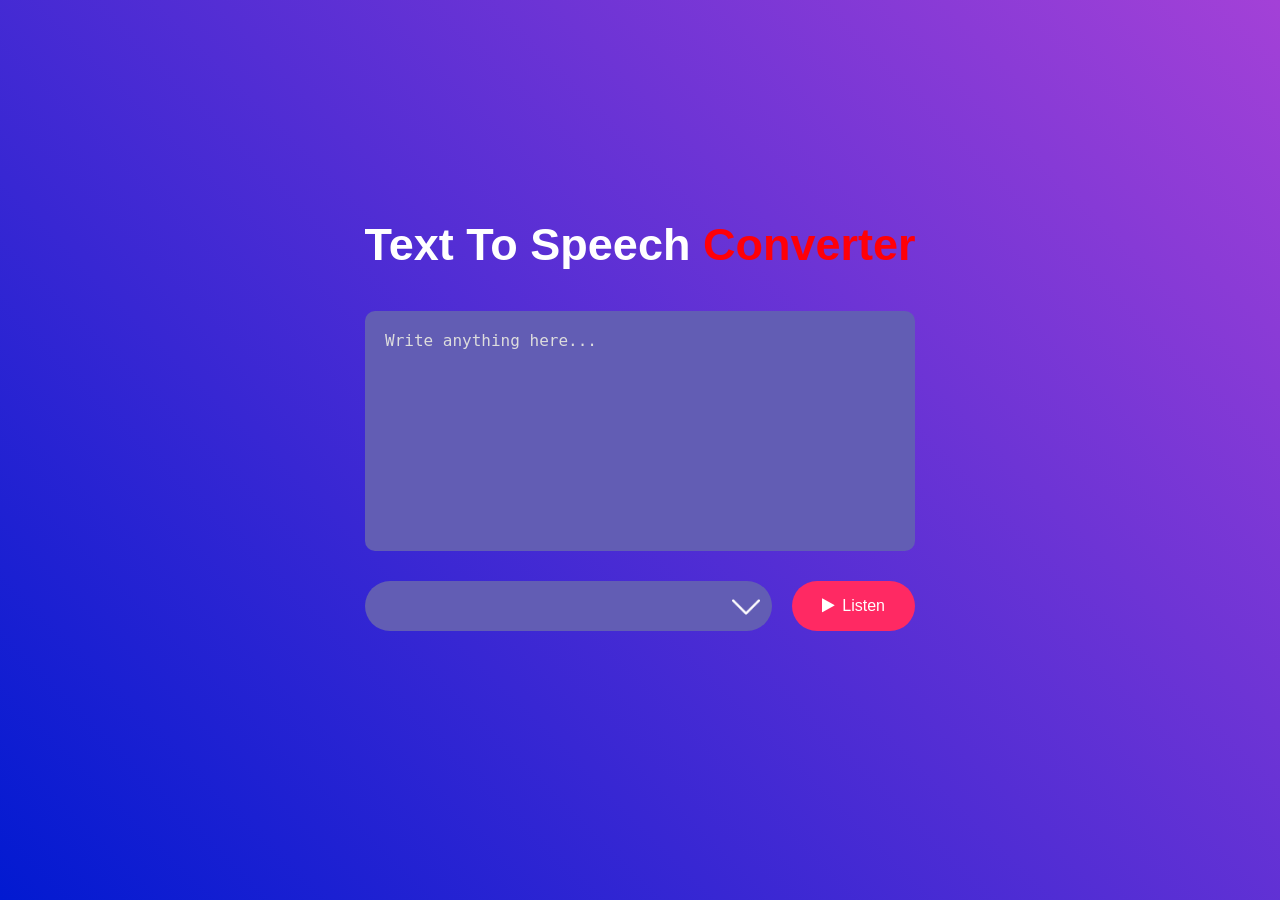
<file: index.html>
<!DOCTYPE html>
<html lang="en">

<head>
    <meta charset="UTF-8">
    <meta name="viewport" content="width=device-width, initial-scale=1.0">
    <title>Text_To_Speech</title>
    <link rel="stylesheet" href="style.css">
    <link rel="stylesheet" href="https://cdnjs.cloudflare.com/ajax/libs/font-awesome/4.7.0/css/font-awesome.min.css">
</head>

<body>
    <div class="container">
        <h1>Text To Speech <span>Converter</span></h1>
        <textarea placeholder="Write anything here..."></textarea>
        <div class="row">
            <select></select>
            <button><i class="fa fa-play" aria-hidden="true"></i>Listen</button>
        </div>
    </div>
    <script src="script.js"></script>
</body>

</html>
</file>
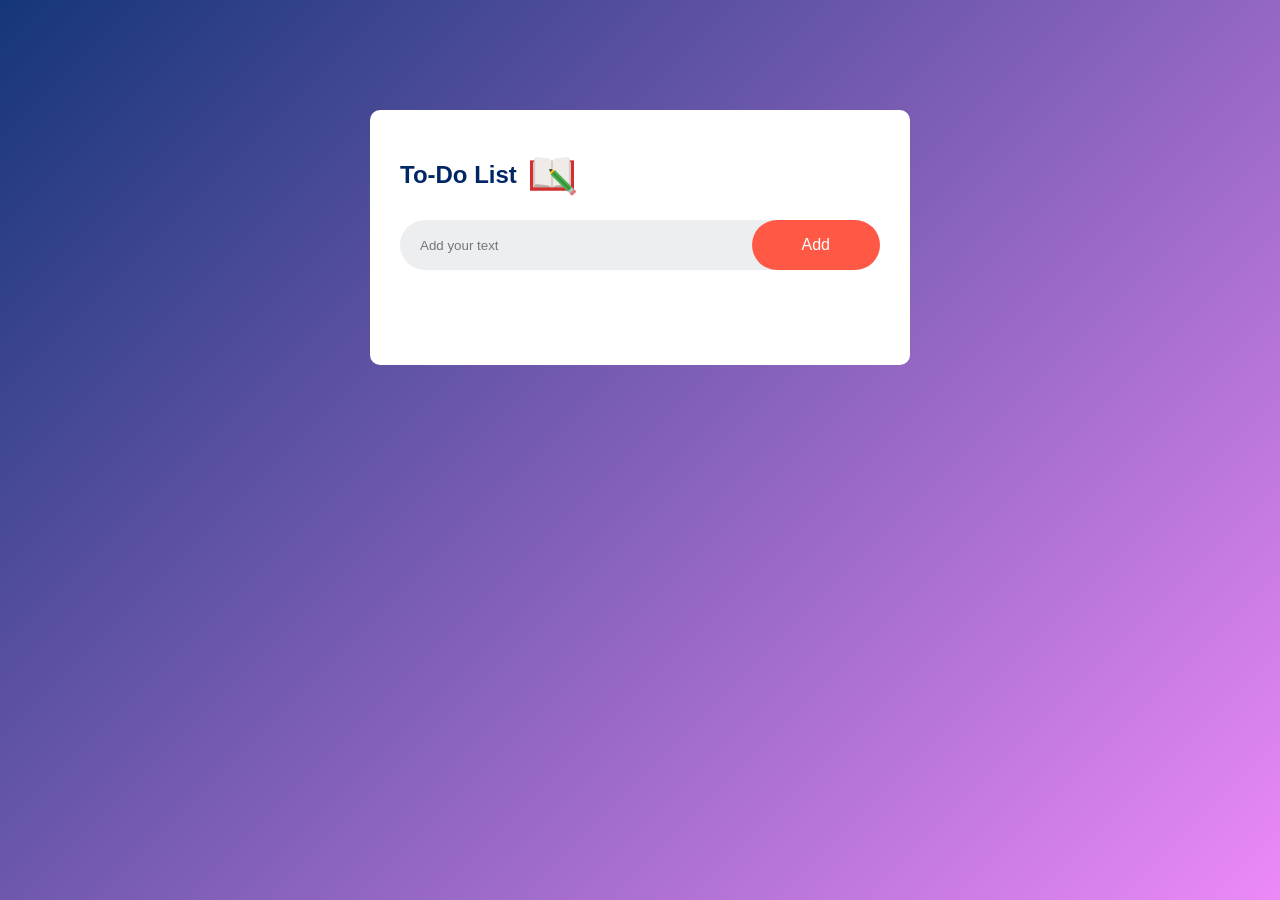
<file: To_Do_List/index.html>
<!DOCTYPE html>
<html lang="en">

<head>
    <meta charset="UTF-8">
    <meta name="viewport" content="width=device-width, initial-scale=1.0">
    <title>To_Do_List</title>
    <link rel="stylesheet" href="style.css">

</head>

<body>
    <div class="container">
        <div class="todo">
            <h2>To-Do List <img src="book.png" alt="" srcset=""></h2>
            <div class="row">
                <input type="text" id="inputbox" placeholder="Add your text">
                <button onclick="Addfunc()">Add</button>
            </div>
            <ul id="list">
                <!-- <li class="check">Task 1</li>
                <li>Task 2</li>
                <li>Task 3</li> -->
            </ul>
        </div>
    </div>
    <script src="script.js"></script>
</body>


</html>
</file>
<file: style.css>
* {
    margin: 0;
    padding: 0;
    box-sizing: border-box;
}

.container {
    width: 100%;
    min-height: 100vh;
    background: linear-gradient(45deg, #021ad1, #a341d7);
    display: flex;
    align-items: center;
    justify-content: center;
    flex-direction: column;
    color: white;
}

.container>h1 {
    font-family: Calibri, 'Trebuchet MS', sans-serif;
    font-size: 45px;
    font-weight: 600;
    margin-top: -50px;
    margin-bottom: 40px;
}

.container>h1>span {
    color: rgb(255, 0, 8);
}

textarea {
    width: 550px;
    height: 240px;
    background: #625db4;
    color: #fff;
    font-size: 15px;
    border: 0;
    outline: 0;
    padding: 20px;
    border-radius: 10px;
    resize: none;
    margin-bottom: 30px;
}

textarea::placeholder {
    font-size: 16px;
    color: #ddd;
}

.row {
    width: 550px;
    display: flex;
    align-items: center;
    gap: 20px;
}

button {
    height: 50px;
    background: #ff2963;
    color: #fff;
    font-size: 16px;
    padding: 10px 30px;
    border-radius: 35px;
    border: 0;
    outline: 0;
    cursor: pointer;
}

button>i {
    margin-right: 7px;
}

select {
    flex: 1;
    color: #fff;
    background: #625db4;
    height: 50px;
    padding: 0 20px;
    outline: 0;
    border: 0;
    border-radius: 35px;
    appearance: none;
    background-image: url("down.png");
    background-repeat: no-repeat;
    background-size: 28px;
    background-position-x: calc(100% - 12px);
    background-position-y: 12px;
}

@media only screen and (max-width:600px) {
    .container {
        min-width: 600px;
    }
    textarea {
        width: 350px;
        height: 200px;
    }
    .container>h1 {
        font-family: Calibri, 'Trebuchet MS', sans-serif;
        font-size: 32px;
        font-weight: 600;
        margin-top: -50px;
        margin-bottom: 30px;
    }
    .row {
        width: 350px;
        display: flex;
        align-items: center;
        gap: 10px;
    }
    select {
        flex: 1;
        height: 40px;
        padding: 0 20px;
        outline: 0;
        border: 0;
        font-size: 9px;
        border-radius: 35px;
        background-size: 19px;
        background-position-x: calc(100% - 10px);
        background-position-y: 10px;
    }
    button {
        display: flex;
        height: 40px;
        font-size: 12px;
        padding: 13px 20px;
        border-radius: 25px;
        border: 0;
        outline: 0;
        cursor: pointer;
    }
    button>i {
        margin-right: 7px;
    }
}
</file>
<file: To_Do_List/style.css>
* {
    margin: 0;
    padding: 0;
    font-family: Arial, Helvetica, sans-serif;
    box-sizing: border-box;
}

.container {
    width: 100%;
    min-height: 100vh;
    background: linear-gradient(135deg, #153677, rgba(214, 3, 238, 0.467));
    padding: 10px;
}

.todo {
    width: 100%;
    max-width: 540px;
    background: #fff;
    margin: 100px auto 20px;
    padding: 40px 30px 70px;
    border-radius: 10px;
}

.todo>h2 {
    color: #002765;
    display: flex;
    align-items: center;
    margin-bottom: 20px;
}

.todo>h2>img {
    width: 50px;
    margin-left: 10px;
}

.row {
    display: flex;
    align-items: center;
    justify-content: space-between;
    background: #edeef0;
    border-radius: 30px;
    padding-left: 20px;
    margin-bottom: 25px;
}

input {
    flex: 1;
    /*so it take full width */
    border: none;
    outline: none;
    background: transparent;
}

button {
    outline: none;
    border: none;
    padding: 16px 50px;
    background: #ff5945;
    color: #fff;
    font-size: 16px;
    cursor: pointer;
    border-radius: 40px;
}

ul>li {
    list-style: none;
    font-size: 17px;
    padding: 12px 8px 12px 50px;
    user-select: none;
    cursor: pointer;
    position: relative;
}

ul>li::before {
    content: '';
    position: absolute;
    height: 28px;
    width: 28px;
    border-radius: 50%;
    background-image: url(circle.svg);
    background-size: cover;
    background-position: center;
    top: 8px;
    left: 13px;
}

.check {
    color: #555;
    text-decoration: line-through;
}

.check::before {
    background-image: url(check.svg);
}

ul>li>span {
    position: absolute;
    right: 0;
    top: 5px;
    width: 40px;
    height: 40px;
    font-size: 22px;
    color: #555;
    line-height: 40px;
    text-align: center;
    border-radius: 50%;
}

ul>li>span:hover {
    background: #edeef0;
}
</file>
